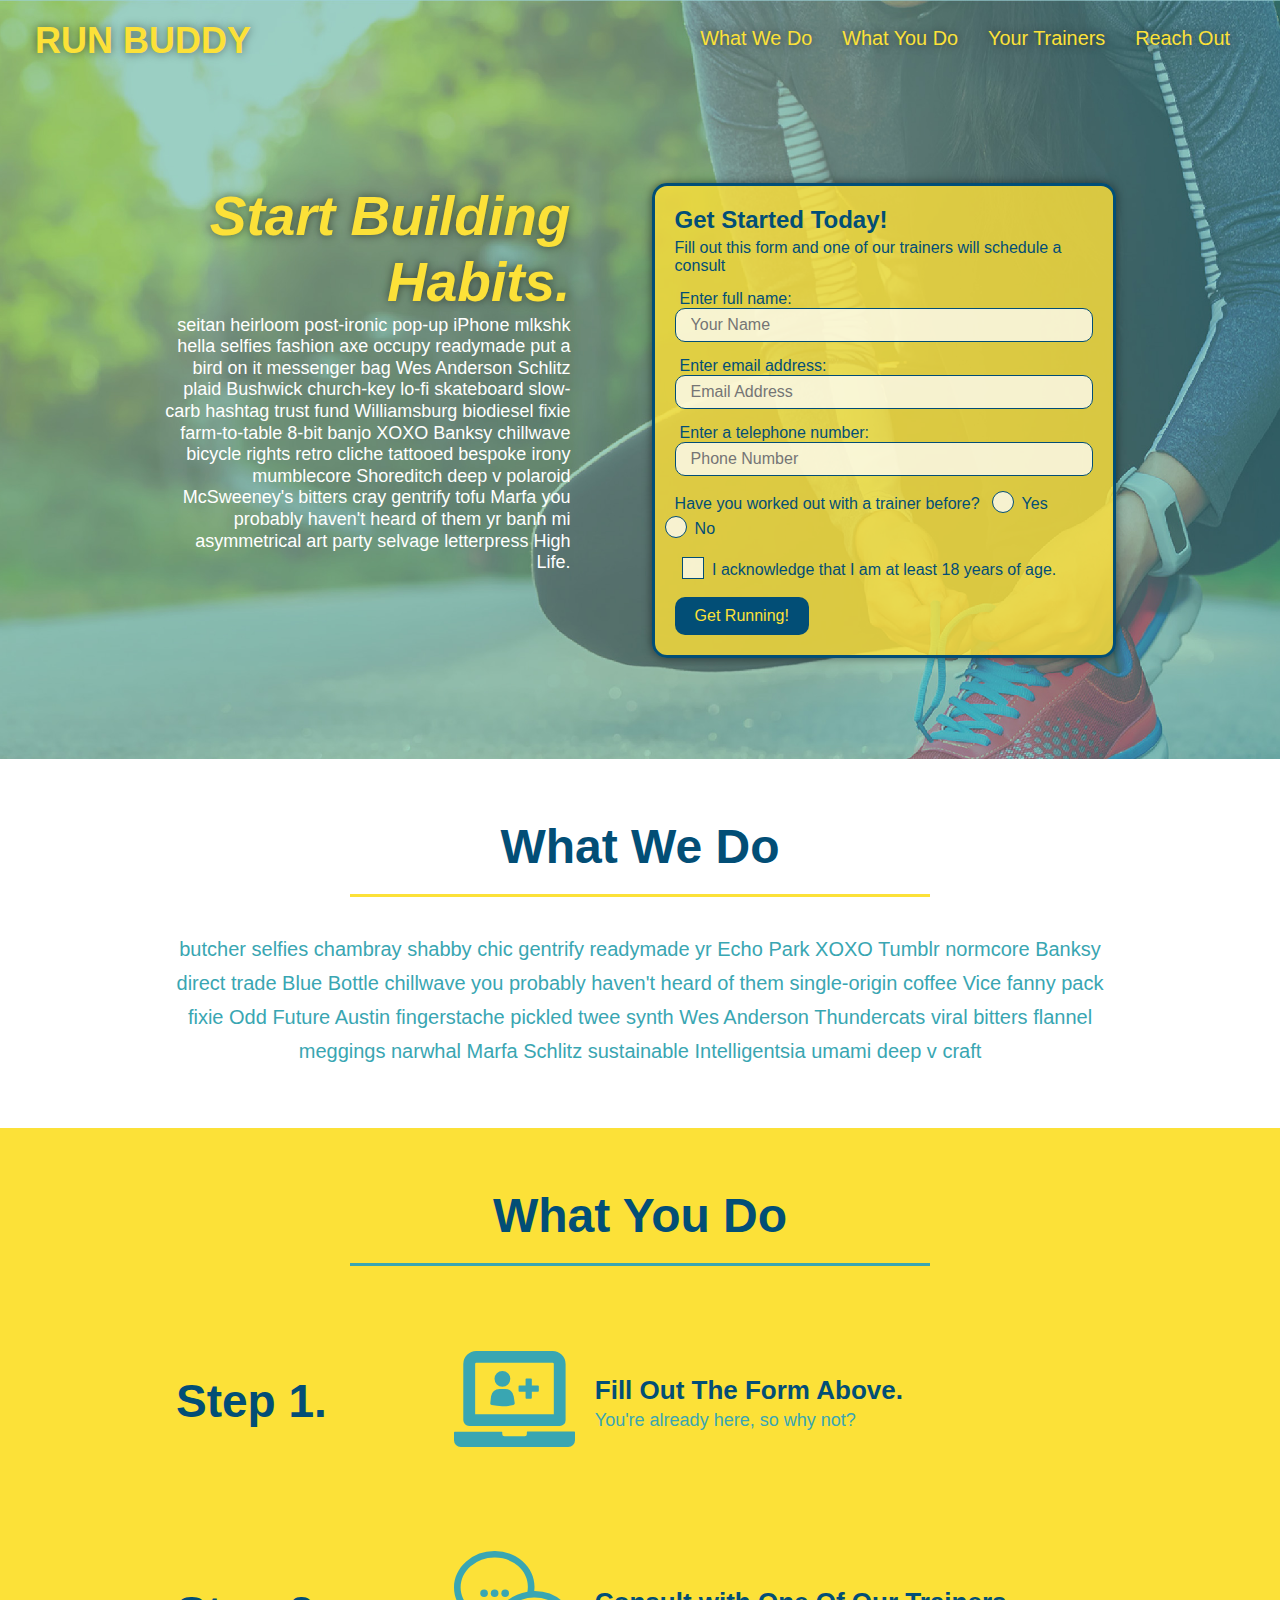
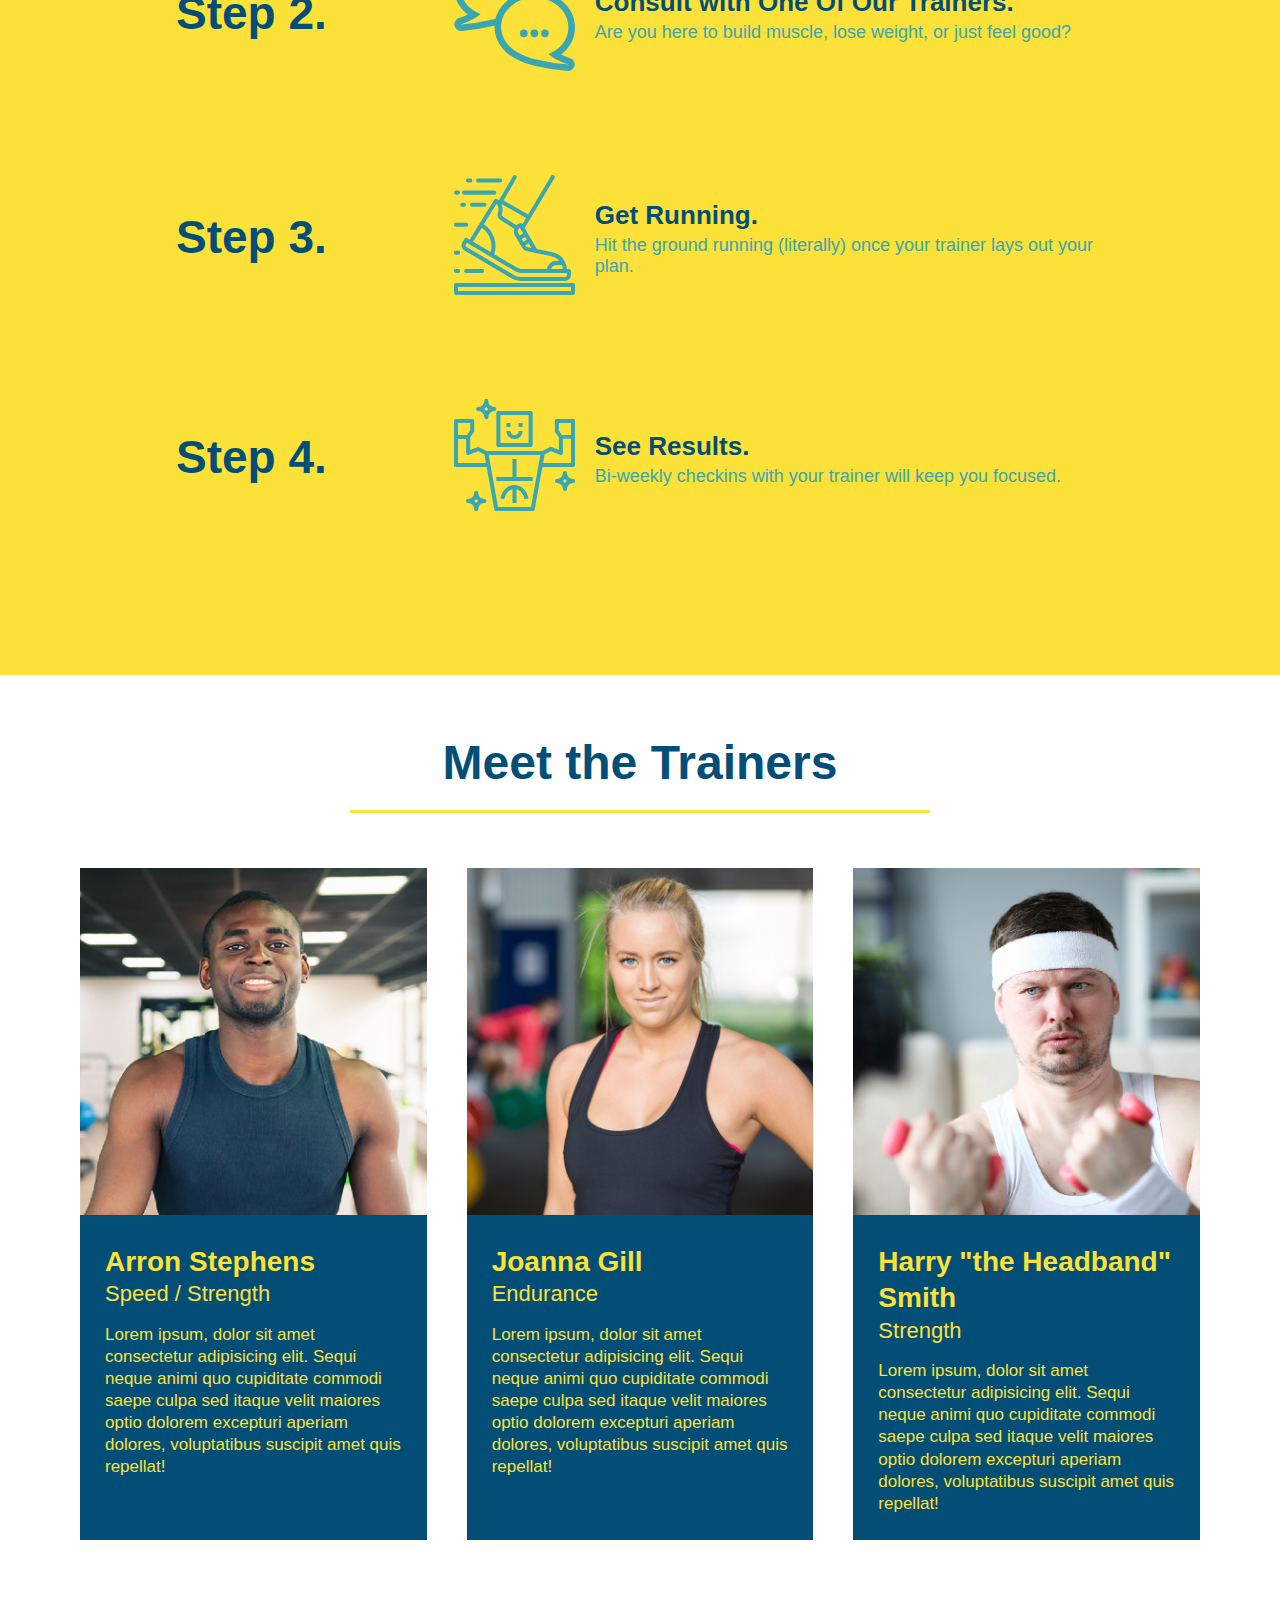
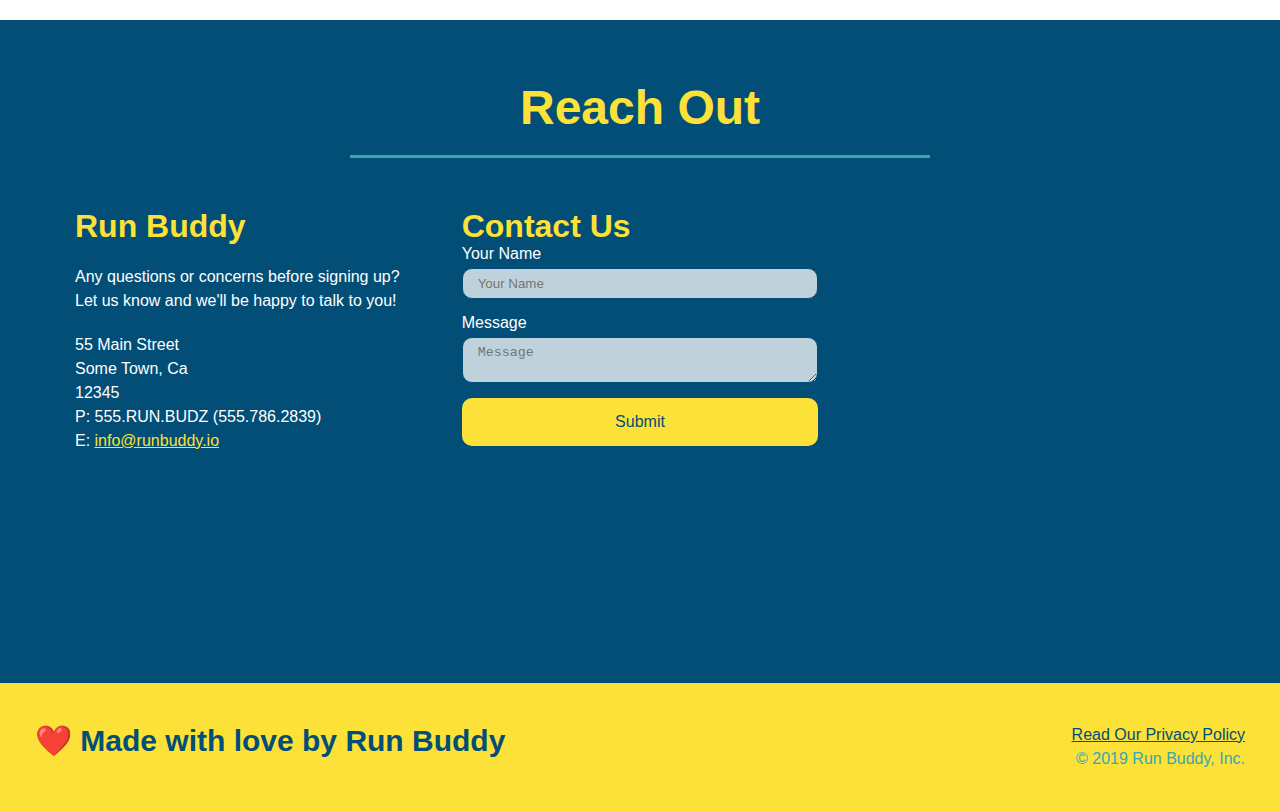
<file: index.html>
<!DOCTYPE html>
<html lang="en">
    <head>
        <meta charset="UTF-8" />
        <title>Run Buddy</title>
        <meta name="viewport" content="width=device-width, initial-scale=1.0" />
        <link rel="stylesheet" href="./assets/css/style.css" />
    </head>
    <body>
        <header>
            <h1>
                <a href="/">RUN BUDDY</a>
            </h1>
            <nav>
                <ul>
                    <li>
                        <a href="#what-we-do">What We Do</a>
                    </li>
                    <li>
                        <a href="#what-you-do">What You Do</a>
                    </li>
                    <li>
                        <a href="#your-trainers">Your Trainers</a>
                    </li>
                    <li>
                        <a href="#reach-out">Reach Out</a>
                    </li>
                </ul>
            </nav>
        </header>

        <!--hero/jumbotron-->
        <section class="hero">
                <div class="hero-cta">
                    <h2>Start Building Habits.</h2>
                    <p>seitan heirloom post-ironic pop-up iPhone mlkshk hella selfies fashion axe occupy readymade put a bird on it messenger bag Wes Anderson Schlitz plaid Bushwick church-key lo-fi skateboard slow-carb hashtag trust fund Williamsburg biodiesel fixie farm-to-table 8-bit banjo XOXO Banksy chillwave bicycle rights retro cliche tattooed bespoke irony mumblecore Shoreditch deep v polaroid McSweeney's bitters cray gentrify tofu Marfa you probably haven't heard of them yr banh mi asymmetrical art party selvage letterpress High Life.</p>
                </div>
                
                <div class="hero-form">
                <div>
                    <h3>Get Started Today!</h3>
                    <p>Fill out this form and one of our trainers will schedule a consult</p>
            
                <form>
                    <label for="name">Enter full name:</label>
                    <input type="text" placeholder="Your Name" name="name" id="name" class="form-input"/>
                    <label for="email">Enter email address:</label>
                    <input type="text" placeholder="Email Address" name="email" id="email" class="form-input"/>
                    <label for="phone">Enter a telephone number:</label>
                    <input type="phone" placeholder="Phone Number" name="phone" id="phone" class="form-input"/>
                    <p>
                        Have you worked out with a trainer before?
                        <span class="radio-wrapper">
                            <input type="radio" name="trainer-confirm" id="trainer-yes" />
                            <label for="trainer-yes">Yes</label>
                        </span>
                        <span class="radio-wrapper">
                            <input type="radio" name="trainer-confirm" id="trainer-no" />
                            <label for="trainer-no">No</label>
                        </span>
                    </p>
                    <p>
                        <span class="checkbox-wrapper">
                            <input type="checkbox" name="age-confirm" id="checkbox" />
                            <label for="checkbox">I acknowledge that I am at least 18 years of age.</label>
                        </span>
                    </p>
                    <button type="submit">Get Running!</button>
                </form>
                </div>
        </section class="hero">

        <!--"what we do" section-->
        <section id="what-we-do" class="intro">
            <div class="flex-row">
                <h2 class="section-title primary-border">What We Do</h2>
            </div>
            
            <div class="flex-row">
                <p>butcher selfies chambray shabby chic gentrify readymade yr Echo Park XOXO Tumblr normcore Banksy direct trade Blue Bottle chillwave you probably haven't heard of them single-origin coffee Vice fanny pack fixie Odd Future Austin fingerstache pickled twee synth Wes Anderson Thundercats viral bitters flannel meggings narwhal Marfa Schlitz sustainable Intelligentsia umami deep v craft</p>
            </div>    
        </section>

        <!--"what you do" section - BEGINNING -->
        <section id="what-you-do" class="steps">
            <div class="flex-row">
                <h2 class="section-title secondary-border">What You Do</h2>
            </div>
            
            <div class="step">
                <h3>Step 1.</h3>
                <div class="step-info">
                    <div class="step-img">
                        <img src="./assets/css/step-1.svg" alt="" />
                    </div>
                
                    <div class="step-text">
                        <h4>Fill Out The Form Above.</h4>
                        <p>You're already here, so why not?</p>
                    </div>
                </div>
            </div>

            <div class="step">
                <h3>Step 2.</h3>
                <div class="step-info">
                    <div class="step-img">
                        <img src="./assets/css/step-2.svg" alt="" />
                    </div>
                
                    <div class="step-text">
                        <h4>Consult with One Of Our Trainers.</h3>
                        <p>Are you here to build muscle, lose weight, or just feel good?</p>
                    </div>
                </div>
            </div>

            <div class="step">
                <h3>Step 3.</h3>
                <div class="step-info">
                    <div class="step-img">
                        <img src="./assets/css/step-3.svg" alt="" />
                    </div>
                
                    <div class="step-text">
                        <h4>Get Running.</h4>
                        <p>Hit the ground running (literally) once your trainer lays out your plan.</p>
                    </div>
                </div>
            </div>

            <div class="step">
                <h3>Step 4.</h3>
                <div class="step-info">
                    <div class="step-img">    
                        <img src="./assets/css/step-4.svg" alt="" />
                    </div>
                
                    <div class="step-text">    
                        <h4>See Results.</h4>
                        <p>Bi-weekly checkins with your trainer will keep you focused.</p>
                    </div>
                </div>
            </div>
        </section>
         <!--"what you do" section - END -->

        <!--"meet the trainers" section-->
        <section id="your-trainers">
            <div class="flex-row">
                <h2 class="section-title primary-border">Meet the Trainers</h2>
            </div>
            
            <div class="trainers">
                <!--first trainer bio-->
                <article class="trainer">
                    <img src="./assets/css/trainer-1.jpg" alt="Arron Stephens in his workout clothers, ready to pump iron" />
                    <div class="trainer-bio">
                        <h3 class="trainer-name">Arron Stephens</h3>
                        <h4 class="trainer-role">Speed / Strength</h4>
                        <p>Lorem ipsum, dolor sit amet consectetur adipisicing elit. Sequi neque animi quo cupiditate commodi saepe culpa sed itaque velit maiores optio dolorem excepturi aperiam dolores, voluptatibus suscipit amet quis repellat!</p>
                    </div>
                </article>

                <!--second trainer bio-->
                <article class="trainer">
                    <img src="./assets/css/trainer-2.jpg" alt="Joanna Gill cooling off after a workout" />
                    <div class="trainer-bio">
                        <h3 class="trainer-name">Joanna Gill</h3>
                        <h4 class="trainer-role">Endurance</h4>
                        <p>Lorem ipsum, dolor sit amet consectetur adipisicing elit. Sequi neque animi quo cupiditate commodi saepe culpa sed itaque velit maiores optio dolorem excepturi aperiam dolores, voluptatibus suscipit amet quis repellat!</p>
                    </div>
                </article>

                <!--third trainer bio-->
                <article class="trainer">
                    <img src="./assets/css/trainer-3.jpg" alt="Harry Smith wearing a headband and lifting comically small pink weights" />
                    <div class="trainer-bio">
                        <h3 class="trainer-name">Harry "the Headband" Smith</h3>
                        <h4 class="trainer-role">Strength</h4>
                        <p>Lorem ipsum, dolor sit amet consectetur adipisicing elit. Sequi neque animi quo cupiditate commodi saepe culpa sed itaque velit maiores optio dolorem excepturi aperiam dolores, voluptatibus suscipit amet quis repellat!</p>
                    </div>
                </article>
            </div>
        </section>

        <!--"reach out" section BEGINNING-->
        <section id="reach-out" class="contact">
            <div class="flex-row">
                <h2 class="section-title secondary-border">Reach Out</h2>
            </div>

            <div class="contact-info">
                <div>
                    <h3>Run Buddy</h3>
                    <p>Any questions or concerns before signing up? <br/>
                       Let us know and we'll be happy to talk to you!</p>
                
                    <address>
                        55 Main Street <br/> 
                        Some Town, Ca <br/> 
                        12345 <br/>
                        P: 555.RUN.BUDZ (555.786.2839)<br/>
                        E: <a href="mailto:info@runbuddy.io">info@runbuddy.io</a>
                    </address>
                </div>
                
                <div class="contact-form">
                    <h3>Contact Us</h3>
                    <form>
                        <label form="contact-name">Your Name</label>
                        <input text="text" id="contact-name" placeholder="Your Name" />

                        <label form="contact-message">Message</label>
                        <textarea id="contact-message" placeholder="Message"></textarea>

                        <button type="submit">Submit</button>
                    </form>
                </div>

                <iframe 
                    src="https://www.google.com/maps/embed?pb=!1m18!1m12!1m3!1d3147.1079747227936!2d-120.42364418397035!3d37.92790791110593!2m3!1f0!2f0!3f0!3m2!1i1024!2i768!4f13.1!3m3!1m2!1s0x8090c49129b6ac57%3A0xb56c7eb95a2cd8bd!2sMain%20St%2C%20California%2095327!5e0!3m2!1sen!2sus!4v1616426329495!5m2!1sen!2sus" 
                    frameborder="0" style="border:0" allowfullscreen>
                </iframe>    
            </div>
        </section>
        <!--"reach out" section END-->

        <!--footer-->
        <footer>
            <style>
                * {margin: 0; padding: 0; box-sizing: border-box;}
                footer{background: var(--primary-color); width: 100%; padding: 40px 35px; display: flex; justify-content: space-between; flex-wrap: wrap;}
                footer h2{color: var(--secondary-color); font-size: 30px; margin: 0}
                footer div{line-height: 1.5; text-align: right;}
                footer a{color: var(--secondary-color);}
            </style>
            <h2>❤️ Made with love by Run Buddy</h2>
            <div>
                <a href="./privacy-policy.html">Read Our Privacy Policy</a><br />
                &copy; 2019 Run Buddy, Inc.
            </div>
        </footer>
    </body>
</html>
</file>
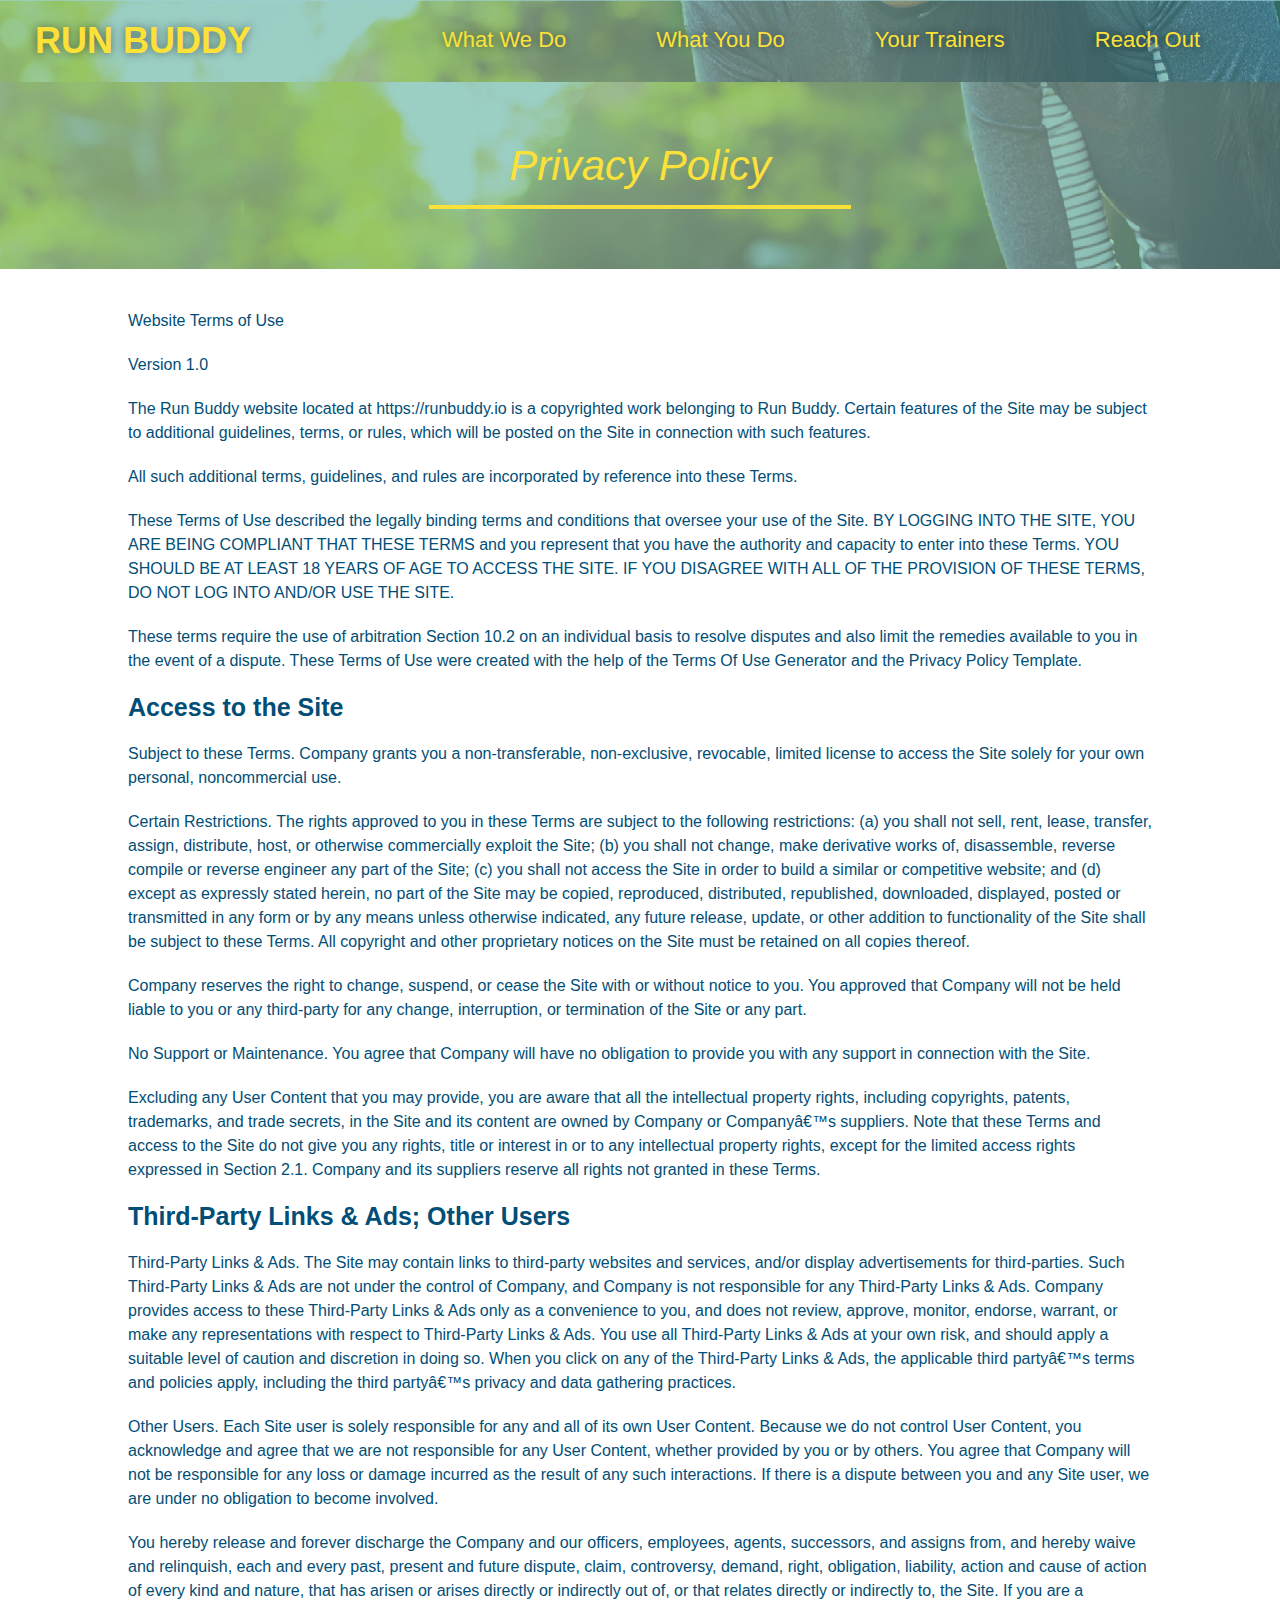
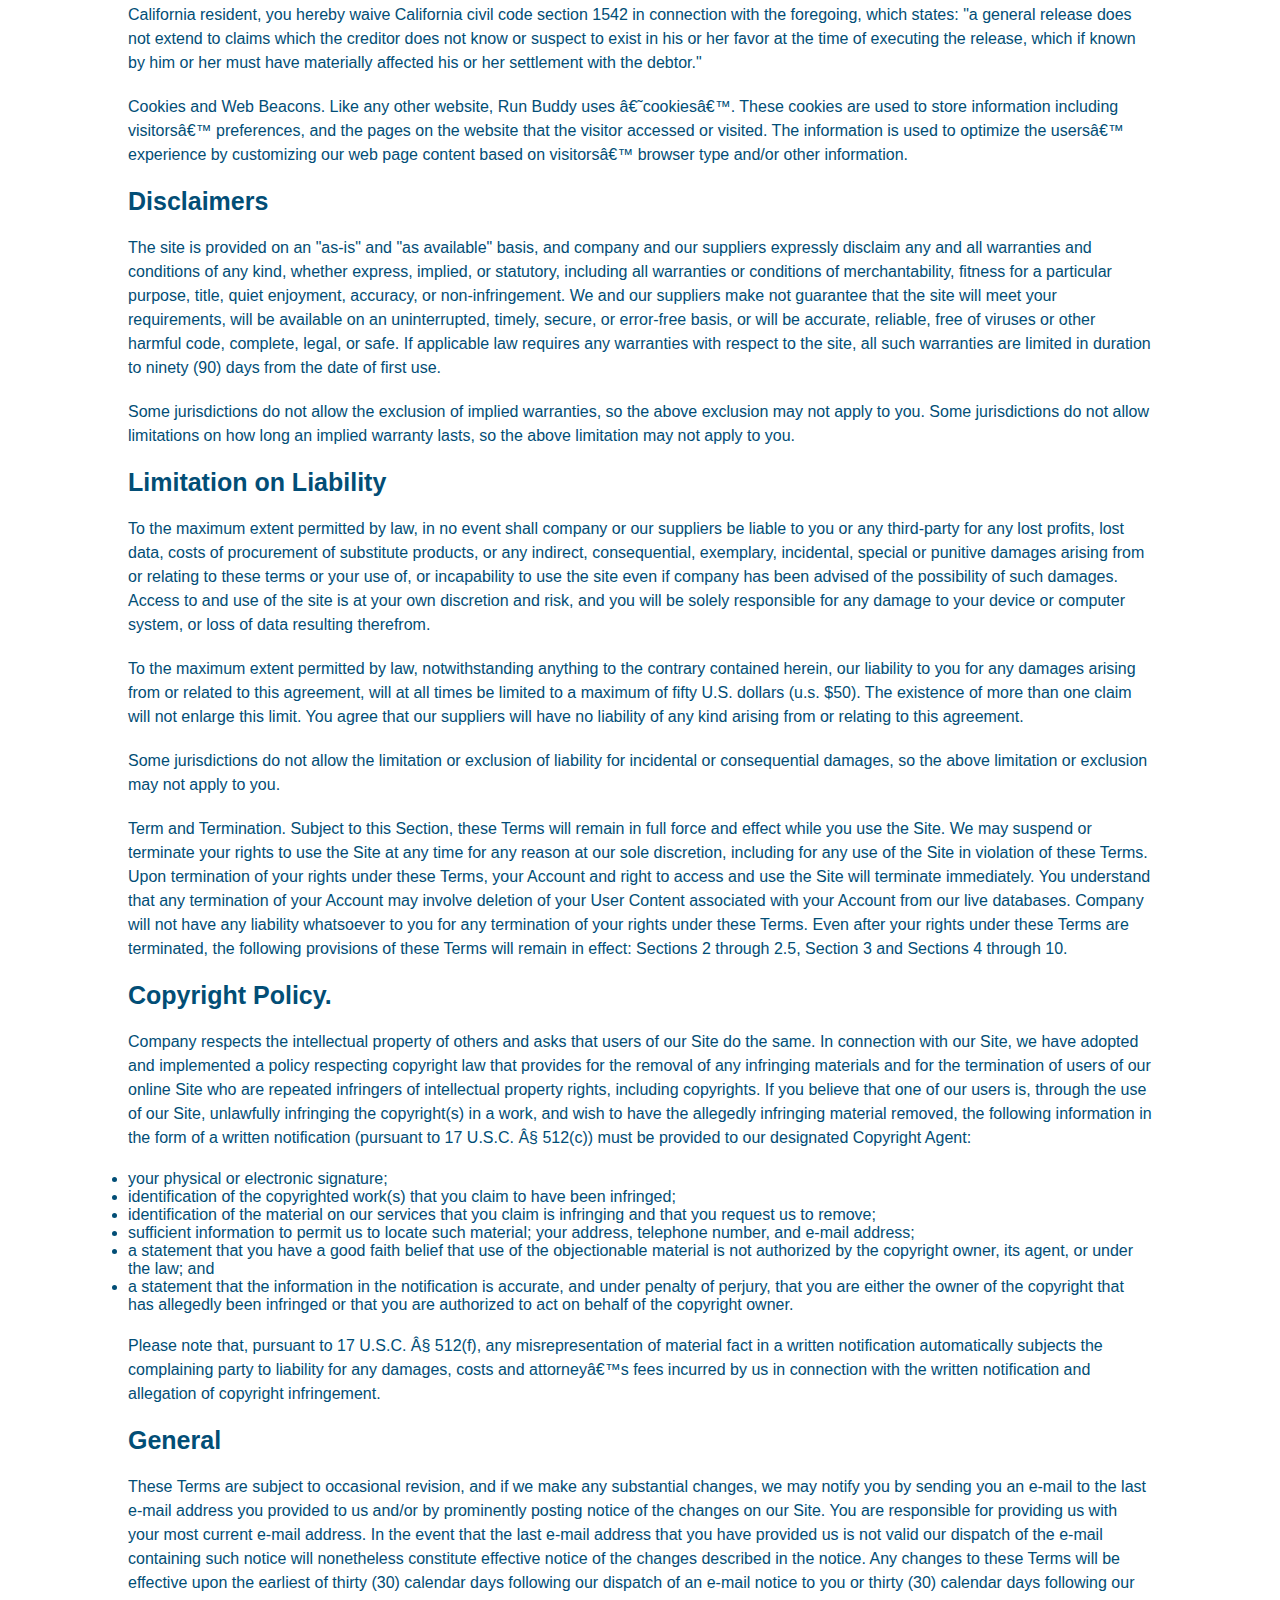
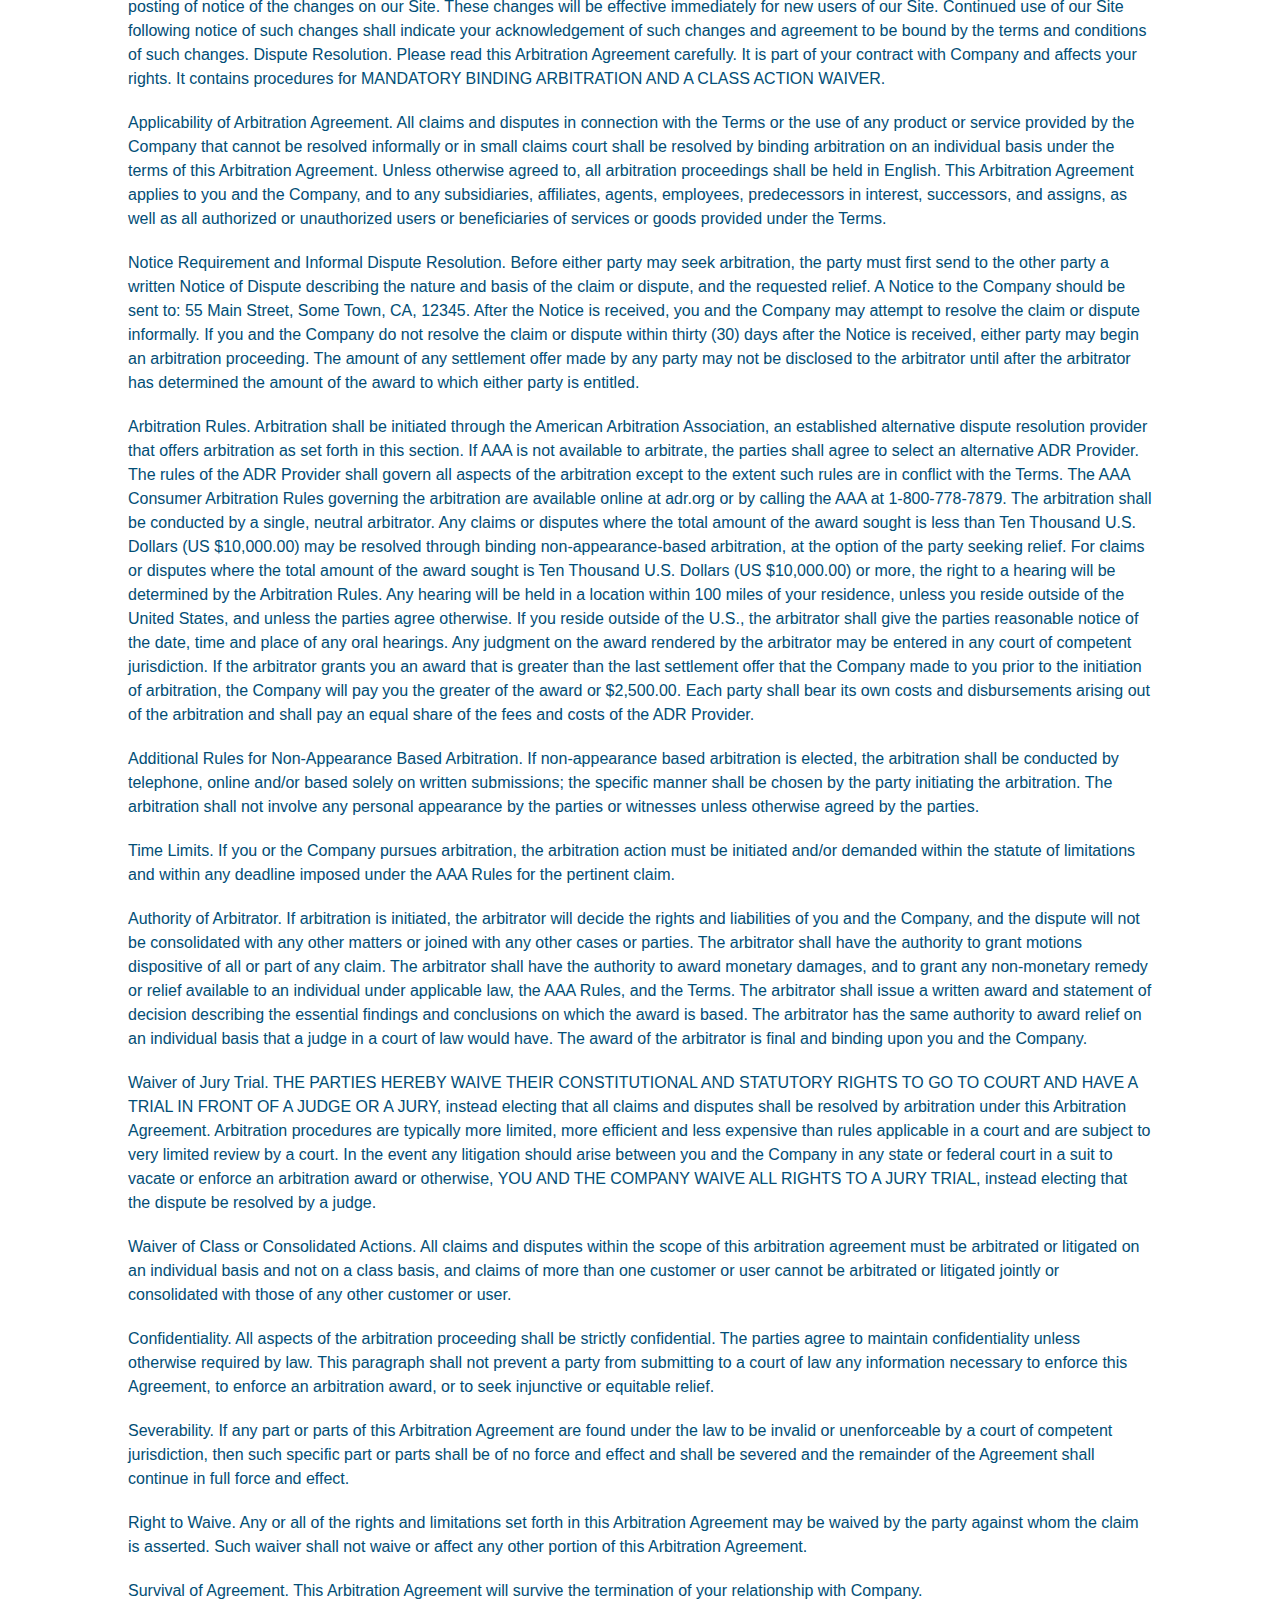
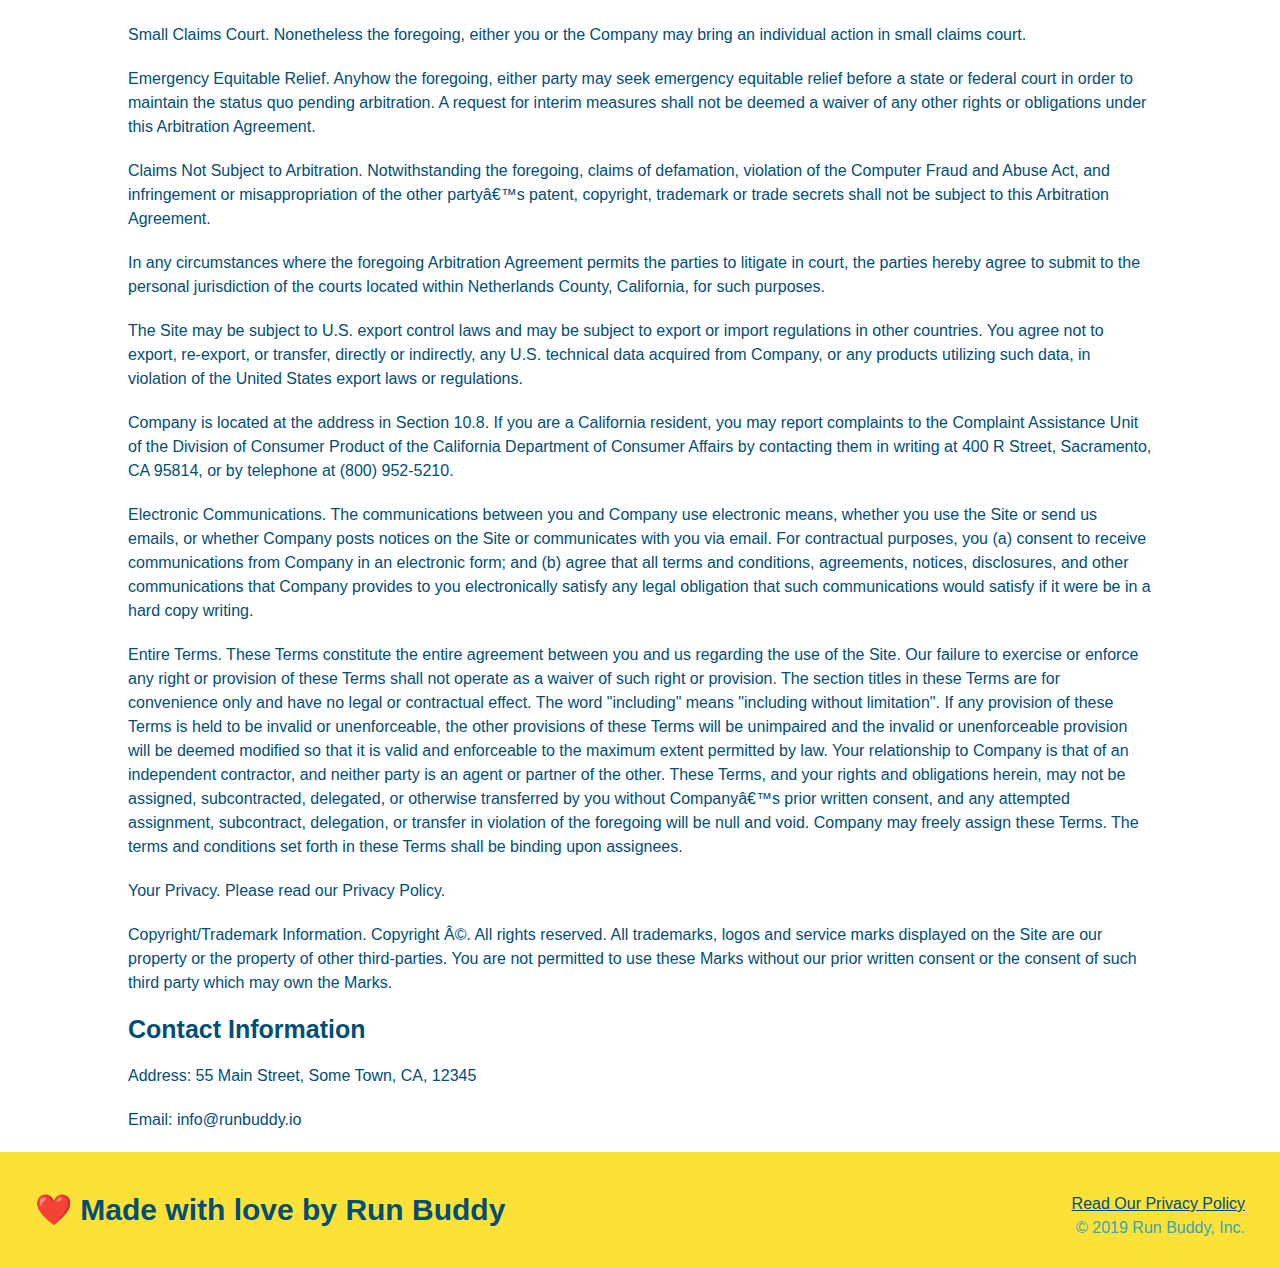
<file: privacy-policy.html>
<!DOCTYPE html>
<html lang="en">
    <head>
        <meta charset="UTF-8" />
        <title>Privacy Policy - Run Buddy</title>
        <link rel="stylesheet" href="./assets/css/style.css" />
        <link rel="stylesheet" href="./assets/css/secondary-styles.css" />
    </head>
    <body>
        <!--header-->
        <header>
            <style>
                * {margin:0; padding:0}
                /* apply styles to <header> */ 
                body{color:#39a6b2; font-family: Helvetica, Arial, sans-serif;}
                header{padding: 20px 35px;background-color: #39a6b2;}
                header h1{font-weight: bold;font-size: 36px;color: #fce138; margin: 0; display: inline;}
                header a{text-decoration: none; color:#fce138;}
                header nav{float: right; margin: 7px 0;}
                header nav ul li {display:inline;}
                header nav ul li a {margin:0 30px; font-weight: lighter;font-size: 22px;}
            </style>
            <h1>
                <a href="/">RUN BUDDY</a>
            </h1>
            <nav>
                <ul>
                    <li>
                        <a href="./index.html#what-we-do">What We Do</a>
                    </li>
                    <li>
                        <a href="./index.html#what-you-do">What You Do</a>
                    </li>
                    <li>
                        <a href="./index.html#your-trainers">Your Trainers</a>
                    </li>
                    <li>
                        <a href="./index.html#reach-out">Reach Out</a>
                    </li>
                </ul>
            </nav>
        </header>
       
        <section class="hero">
            <h2 class="page-title">Privacy Policy</h2>
        </section>
        
        <article class="secondary-content">
            <p>
                Website Terms of Use
              </p>
        
              <p>
                Version 1.0
              </p>
        
              <p>
                The Run Buddy website located at https://runbuddy.io is a copyrighted work belonging to Run Buddy. Certain
                features of the Site may be subject to additional guidelines, terms, or rules, which will be posted on the Site
                in connection with such features.
              </p>
        
              <p>
                All such additional terms, guidelines, and rules are incorporated by reference into these Terms.
              </p>
        
              <p>
                These Terms of Use described the legally binding terms and conditions that oversee your use of the Site. BY
                LOGGING INTO THE SITE, YOU ARE BEING COMPLIANT THAT THESE TERMS and you represent that you have the authority
                and capacity to enter into these Terms. YOU SHOULD BE AT LEAST 18 YEARS OF AGE TO ACCESS THE SITE. IF YOU
                DISAGREE WITH ALL OF THE PROVISION OF THESE TERMS, DO NOT LOG INTO AND/OR USE THE SITE.
              </p>
        
              <p>
                These terms require the use of arbitration Section 10.2 on an individual basis to resolve disputes and also
                limit the remedies available to you in the event of a dispute. These Terms of Use were created with the help of
                the Terms Of Use Generator and the Privacy Policy Template.
              </p>
        
              <h3>
                Access to the Site
              </h3>
        
              <p>
                Subject to these Terms. Company grants you a non-transferable, non-exclusive, revocable, limited license to
                access the Site solely for your own personal, noncommercial use.
              </p>
        
              <p>
                Certain Restrictions. The rights approved to you in these Terms are subject to the following restrictions: (a)
                you shall not sell, rent, lease, transfer, assign, distribute, host, or otherwise commercially exploit the Site;
                (b) you shall not change, make derivative works of, disassemble, reverse compile or reverse engineer any part of
                the Site; (c) you shall not access the Site in order to build a similar or competitive website; and (d) except
                as expressly stated herein, no part of the Site may be copied, reproduced, distributed, republished, downloaded,
                displayed, posted or transmitted in any form or by any means unless otherwise indicated, any future release,
                update, or other addition to functionality of the Site shall be subject to these Terms. All copyright and other
                proprietary notices on the Site must be retained on all copies thereof.
              </p>
        
              <p>
                Company reserves the right to change, suspend, or cease the Site with or without notice to you. You approved
                that Company will not be held liable to you or any third-party for any change, interruption, or termination of
                the Site or any part.
              </p>
        
              <p>
                No Support or Maintenance. You agree that Company will have no obligation to provide you with any support in
                connection with the Site.
              </p>
        
              <p>
                Excluding any User Content that you may provide, you are aware that all the intellectual property rights,
                including copyrights, patents, trademarks, and trade secrets, in the Site and its content are owned by Company
                or Companyâ€™s suppliers. Note that these Terms and access to the Site do not give you any rights, title or
                interest in or to any intellectual property rights, except for the limited access rights expressed in Section
                2.1. Company and its suppliers reserve all rights not granted in these Terms.
              </p>
        
              <h3>
                Third-Party Links & Ads; Other Users
              </h3>
        
              <p>
                Third-Party Links & Ads. The Site may contain links to third-party websites and services, and/or display
                advertisements for third-parties. Such Third-Party Links & Ads are not under the control of Company, and Company
                is not responsible for any Third-Party Links & Ads. Company provides access to these Third-Party Links & Ads
                only as a convenience to you, and does not review, approve, monitor, endorse, warrant, or make any
                representations with respect to Third-Party Links & Ads. You use all Third-Party Links & Ads at your own risk,
                and should apply a suitable level of caution and discretion in doing so. When you click on any of the
                Third-Party Links & Ads, the applicable third partyâ€™s terms and policies apply, including the third partyâ€™s
                privacy and data gathering practices.
              </p>
        
              <p>
                Other Users. Each Site user is solely responsible for any and all of its own User Content. Because we do not
                control User Content, you acknowledge and agree that we are not responsible for any User Content, whether
                provided by you or by others. You agree that Company will not be responsible for any loss or damage incurred as
                the result of any such interactions. If there is a dispute between you and any Site user, we are under no
                obligation to become involved.
              </p>
        
              <p>
                You hereby release and forever discharge the Company and our officers, employees, agents, successors, and
                assigns from, and hereby waive and relinquish, each and every past, present and future dispute, claim,
                controversy, demand, right, obligation, liability, action and cause of action of every kind and nature, that has
                arisen or arises directly or indirectly out of, or that relates directly or indirectly to, the Site. If you are
                a California resident, you hereby waive California civil code section 1542 in connection with the foregoing,
                which states: "a general release does not extend to claims which the creditor does not know or suspect to exist
                in his or her favor at the time of executing the release, which if known by him or her must have materially
                affected his or her settlement with the debtor."
              </p>
        
              <p>
                Cookies and Web Beacons. Like any other website, Run Buddy uses â€˜cookiesâ€™. These cookies are used to store
                information including visitorsâ€™ preferences, and the pages on the website that the visitor accessed or visited.
                The information is used to optimize the usersâ€™ experience by customizing our web page content based on visitorsâ€™
                browser type and/or other information.
              </p>
        
              <h3>
                Disclaimers
              </h3>
        
              <p>
                The site is provided on an "as-is" and "as available" basis, and company and our suppliers expressly disclaim
                any and all warranties and conditions of any kind, whether express, implied, or statutory, including all
                warranties or conditions of merchantability, fitness for a particular purpose, title, quiet enjoyment, accuracy,
                or non-infringement. We and our suppliers make not guarantee that the site will meet your requirements, will be
                available on an uninterrupted, timely, secure, or error-free basis, or will be accurate, reliable, free of
                viruses or other harmful code, complete, legal, or safe. If applicable law requires any warranties with respect
                to the site, all such warranties are limited in duration to ninety (90) days from the date of first use.
              </p>
        
              <p>
                Some jurisdictions do not allow the exclusion of implied warranties, so the above exclusion may not apply to
                you. Some jurisdictions do not allow limitations on how long an implied warranty lasts, so the above limitation
                may not apply to you.
              </p>
        
              <h3>
                Limitation on Liability
              </h3>
        
              <p>
                To the maximum extent permitted by law, in no event shall company or our suppliers be liable to you or any
                third-party for any lost profits, lost data, costs of procurement of substitute products, or any indirect,
                consequential, exemplary, incidental, special or punitive damages arising from or relating to these terms or
                your use of, or incapability to use the site even if company has been advised of the possibility of such
                damages. Access to and use of the site is at your own discretion and risk, and you will be solely responsible
                for any damage to your device or computer system, or loss of data resulting therefrom.
              </p>
        
              <p>
                To the maximum extent permitted by law, notwithstanding anything to the contrary contained herein, our liability
                to you for any damages arising from or related to this agreement, will at all times be limited to a maximum of
                fifty U.S. dollars (u.s. $50). The existence of more than one claim will not enlarge this limit. You agree that
                our suppliers will have no liability of any kind arising from or relating to this agreement.
              </p>
        
              <p>
                Some jurisdictions do not allow the limitation or exclusion of liability for incidental or consequential
                damages, so the above limitation or exclusion may not apply to you.
              </p>
        
              <p>
                Term and Termination. Subject to this Section, these Terms will remain in full force and effect while you use
                the Site. We may suspend or terminate your rights to use the Site at any time for any reason at our sole
                discretion, including for any use of the Site in violation of these Terms. Upon termination of your rights under
                these Terms, your Account and right to access and use the Site will terminate immediately. You understand that
                any termination of your Account may involve deletion of your User Content associated with your Account from our
                live databases. Company will not have any liability whatsoever to you for any termination of your rights under
                these Terms. Even after your rights under these Terms are terminated, the following provisions of these Terms
                will remain in effect: Sections 2 through 2.5, Section 3 and Sections 4 through 10.
              </p>
        
              <h3>
                Copyright Policy.
              </h3>
        
              <p>
                Company respects the intellectual property of others and asks that users of our Site do the same. In connection
                with our Site, we have adopted and implemented a policy respecting copyright law that provides for the removal
                of any infringing materials and for the termination of users of our online Site who are repeated infringers of
                intellectual property rights, including copyrights. If you believe that one of our users is, through the use of
                our Site, unlawfully infringing the copyright(s) in a work, and wish to have the allegedly infringing material
                removed, the following information in the form of a written notification (pursuant to 17 U.S.C. Â§ 512(c)) must
                be provided to our designated Copyright Agent:
              </p>
        
              <ul>
                <li>
                  your physical or electronic signature;
                </li>
                <li>
                  identification of the copyrighted work(s) that you claim to have been infringed;
                </li>
                <li>
                  identification of the material on our services that you claim is infringing and that you request us to remove;
                </li>
                <li>
                  sufficient information to permit us to locate such material; your address, telephone number, and e-mail
                  address;
                </li>
                <li>
                  a statement that you have a good faith belief that use of the objectionable material is not authorized by the
                  copyright owner, its agent, or under the law; and
                </li>
                <li>
                  a statement that the information in the notification is accurate, and under penalty of perjury, that you are
                  either the owner of the copyright that has allegedly been infringed or that you are authorized to act on
                  behalf of the copyright owner.
                </li>
              </ul>
        
              <p>
                Please note that, pursuant to 17 U.S.C. Â§ 512(f), any misrepresentation of material fact in a written
                notification automatically subjects the complaining party to liability for any damages, costs and attorneyâ€™s
                fees incurred by us in connection with the written notification and allegation of copyright infringement.
              </p>
        
              <h3>
                General
              </h3>
        
              <p>
                These Terms are subject to occasional revision, and if we make any substantial changes, we may notify you by
                sending you an e-mail to the last e-mail address you provided to us and/or by prominently posting notice of the
                changes on our Site. You are responsible for providing us with your most current e-mail address. In the event
                that the last e-mail address that you have provided us is not valid our dispatch of the e-mail containing such
                notice will nonetheless constitute effective notice of the changes described in the notice. Any changes to these
                Terms will be effective upon the earliest of thirty (30) calendar days following our dispatch of an e-mail
                notice to you or thirty (30) calendar days following our posting of notice of the changes on our Site. These
                changes will be effective immediately for new users of our Site. Continued use of our Site following notice of
                such changes shall indicate your acknowledgement of such changes and agreement to be bound by the terms and
                conditions of such changes. Dispute Resolution. Please read this Arbitration Agreement carefully. It is part of
                your contract with Company and affects your rights. It contains procedures for MANDATORY BINDING ARBITRATION AND
                A CLASS ACTION WAIVER.
              </p>
        
              <p>
                Applicability of Arbitration Agreement. All claims and disputes in connection with the Terms or the use of any
                product or service provided by the Company that cannot be resolved informally or in small claims court shall be
                resolved by binding arbitration on an individual basis under the terms of this Arbitration Agreement. Unless
                otherwise agreed to, all arbitration proceedings shall be held in English. This Arbitration Agreement applies to
                you and the Company, and to any subsidiaries, affiliates, agents, employees, predecessors in interest,
                successors, and assigns, as well as all authorized or unauthorized users or beneficiaries of services or goods
                provided under the Terms.
              </p>
        
              <p>
                Notice Requirement and Informal Dispute Resolution. Before either party may seek arbitration, the party must
                first send to the other party a written Notice of Dispute describing the nature and basis of the claim or
                dispute, and the requested relief. A Notice to the Company should be sent to: 55 Main Street, Some Town, CA,
                12345. After the Notice is received, you and the Company may attempt to resolve the claim or dispute informally.
                If you and the Company do not resolve the claim or dispute within thirty (30) days after the Notice is received,
                either party may begin an arbitration proceeding. The amount of any settlement offer made by any party may not
                be disclosed to the arbitrator until after the arbitrator has determined the amount of the award to which either
                party is entitled.
              </p>
        
              <p>
                Arbitration Rules. Arbitration shall be initiated through the American Arbitration Association, an established
                alternative dispute resolution provider that offers arbitration as set forth in this section. If AAA is not
                available to arbitrate, the parties shall agree to select an alternative ADR Provider. The rules of the ADR
                Provider shall govern all aspects of the arbitration except to the extent such rules are in conflict with the
                Terms. The AAA Consumer Arbitration Rules governing the arbitration are available online at adr.org or by
                calling the AAA at 1-800-778-7879. The arbitration shall be conducted by a single, neutral arbitrator. Any
                claims or disputes where the total amount of the award sought is less than Ten Thousand U.S. Dollars (US
                $10,000.00) may be resolved through binding non-appearance-based arbitration, at the option of the party seeking
                relief. For claims or disputes where the total amount of the award sought is Ten Thousand U.S. Dollars (US
                $10,000.00) or more, the right to a hearing will be determined by the Arbitration Rules. Any hearing will be
                held in a location within 100 miles of your residence, unless you reside outside of the United States, and
                unless the parties agree otherwise. If you reside outside of the U.S., the arbitrator shall give the parties
                reasonable notice of the date, time and place of any oral hearings. Any judgment on the award rendered by the
                arbitrator may be entered in any court of competent jurisdiction. If the arbitrator grants you an award that is
                greater than the last settlement offer that the Company made to you prior to the initiation of arbitration, the
                Company will pay you the greater of the award or $2,500.00. Each party shall bear its own costs and
                disbursements arising out of the arbitration and shall pay an equal share of the fees and costs of the ADR
                Provider.
              </p>
        
              <p>
                Additional Rules for Non-Appearance Based Arbitration. If non-appearance based arbitration is elected, the
                arbitration shall be conducted by telephone, online and/or based solely on written submissions; the specific
                manner shall be chosen by the party initiating the arbitration. The arbitration shall not involve any personal
                appearance by the parties or witnesses unless otherwise agreed by the parties.
              </p>
        
              <p>
                Time Limits. If you or the Company pursues arbitration, the arbitration action must be initiated and/or demanded
                within the statute of limitations and within any deadline imposed under the AAA Rules for the pertinent claim.
              </p>
        
              <p>
                Authority of Arbitrator. If arbitration is initiated, the arbitrator will decide the rights and liabilities of
                you and the Company, and the dispute will not be consolidated with any other matters or joined with any other
                cases or parties. The arbitrator shall have the authority to grant motions dispositive of all or part of any
                claim. The arbitrator shall have the authority to award monetary damages, and to grant any non-monetary remedy
                or relief available to an individual under applicable law, the AAA Rules, and the Terms. The arbitrator shall
                issue a written award and statement of decision describing the essential findings and conclusions on which the
                award is based. The arbitrator has the same authority to award relief on an individual basis that a judge in a
                court of law would have. The award of the arbitrator is final and binding upon you and the Company.
              </p>
        
              <p>
                Waiver of Jury Trial. THE PARTIES HEREBY WAIVE THEIR CONSTITUTIONAL AND STATUTORY RIGHTS TO GO TO COURT AND HAVE
                A TRIAL IN FRONT OF A JUDGE OR A JURY, instead electing that all claims and disputes shall be resolved by
                arbitration under this Arbitration Agreement. Arbitration procedures are typically more limited, more efficient
                and less expensive than rules applicable in a court and are subject to very limited review by a court. In the
                event any litigation should arise between you and the Company in any state or federal court in a suit to vacate
                or enforce an arbitration award or otherwise, YOU AND THE COMPANY WAIVE ALL RIGHTS TO A JURY TRIAL, instead
                electing that the dispute be resolved by a judge.
              </p>
        
              <p>
                Waiver of Class or Consolidated Actions. All claims and disputes within the scope of this arbitration agreement
                must be arbitrated or litigated on an individual basis and not on a class basis, and claims of more than one
                customer or user cannot be arbitrated or litigated jointly or consolidated with those of any other customer or
                user.
              </p>
        
              <p>
                Confidentiality. All aspects of the arbitration proceeding shall be strictly confidential. The parties agree to
                maintain confidentiality unless otherwise required by law. This paragraph shall not prevent a party from
                submitting to a court of law any information necessary to enforce this Agreement, to enforce an arbitration
                award, or to seek injunctive or equitable relief.
              </p>
        
              <p>
                Severability. If any part or parts of this Arbitration Agreement are found under the law to be invalid or
                unenforceable by a court of competent jurisdiction, then such specific part or parts shall be of no force and
                effect and shall be severed and the remainder of the Agreement shall continue in full force and effect.
              </p>
        
              <p>
                Right to Waive. Any or all of the rights and limitations set forth in this Arbitration Agreement may be waived
                by the party against whom the claim is asserted. Such waiver shall not waive or affect any other portion of this
                Arbitration Agreement.
              </p>
        
              <p>
                Survival of Agreement. This Arbitration Agreement will survive the termination of your relationship with
                Company.
              </p>
        
              <p>
                Small Claims Court. Nonetheless the foregoing, either you or the Company may bring an individual action in small
                claims court.
              </p>
        
              <p>
                Emergency Equitable Relief. Anyhow the foregoing, either party may seek emergency equitable relief before a
                state or federal court in order to maintain the status quo pending arbitration. A request for interim measures
                shall not be deemed a waiver of any other rights or obligations under this Arbitration Agreement.
              </p>
        
              <p>
                Claims Not Subject to Arbitration. Notwithstanding the foregoing, claims of defamation, violation of the
                Computer Fraud and Abuse Act, and infringement or misappropriation of the other partyâ€™s patent, copyright,
                trademark or trade secrets shall not be subject to this Arbitration Agreement.
              </p>
        
              <p>
                In any circumstances where the foregoing Arbitration Agreement permits the parties to litigate in court, the
                parties hereby agree to submit to the personal jurisdiction of the courts located within Netherlands County,
                California, for such purposes.
              </p>
        
              <p>
                The Site may be subject to U.S. export control laws and may be subject to export or import regulations in other
                countries. You agree not to export, re-export, or transfer, directly or indirectly, any U.S. technical data
                acquired from Company, or any products utilizing such data, in violation of the United States export laws or
                regulations.
              </p>
        
              <p>
                Company is located at the address in Section 10.8. If you are a California resident, you may report complaints
                to the Complaint Assistance Unit of the Division of Consumer Product of the California Department of Consumer
                Affairs by contacting them in writing at 400 R Street, Sacramento, CA 95814, or by telephone at (800) 952-5210.
              </p>
        
              <p>
                Electronic Communications. The communications between you and Company use electronic means, whether you use the
                Site or send us emails, or whether Company posts notices on the Site or communicates with you via email. For
                contractual purposes, you (a) consent to receive communications from Company in an electronic form; and (b)
                agree that all terms and conditions, agreements, notices, disclosures, and other communications that Company
                provides to you electronically satisfy any legal obligation that such communications would satisfy if it were be
                in a hard copy writing.
              </p>
        
              <p>
                Entire Terms. These Terms constitute the entire agreement between you and us regarding the use of the Site. Our
                failure to exercise or enforce any right or provision of these Terms shall not operate as a waiver of such right
                or provision. The section titles in these Terms are for convenience only and have no legal or contractual
                effect. The word "including" means "including without limitation". If any provision of these Terms is held to be
                invalid or unenforceable, the other provisions of these Terms will be unimpaired and the invalid or
                unenforceable provision will be deemed modified so that it is valid and enforceable to the maximum extent
                permitted by law. Your relationship to Company is that of an independent contractor, and neither party is an
                agent or partner of the other. These Terms, and your rights and obligations herein, may not be assigned,
                subcontracted, delegated, or otherwise transferred by you without Companyâ€™s prior written consent, and any
                attempted assignment, subcontract, delegation, or transfer in violation of the foregoing will be null and void.
                Company may freely assign these Terms. The terms and conditions set forth in these Terms shall be binding upon
                assignees.
              </p>
        
              <p>
                Your Privacy. Please read our Privacy Policy.
              </p>
        
              <p>
                Copyright/Trademark Information. Copyright Â©. All rights reserved. All trademarks, logos and service marks
                displayed on the Site are our property or the property of other third-parties. You are not permitted to use
                these Marks without our prior written consent or the consent of such third party which may own the Marks.
              </p>
        
              <h3>
                Contact Information
              </h3>
        
              <p>
                Address: 55 Main Street, Some Town, CA, 12345
              </p>
        
              <p>
                Email: info@runbuddy.io
              </p>
        </article>

        <!--footer-->
        <footer>
            <style>
                * {margin: 0; padding: 0; box-sizing: border-box;}
                footer{background: #fce138; width: 100%; padding: 40px 35px;}
                footer h2{display: inline; color: #024e76; font-size: 30px; margin: 0}
                footer div{float:right; line-height: 1.5; text-align: right;}
                footer a{color: #024e76;}
            </style>
            <h2>❤️ Made with love by Run Buddy</h2>
            <div>
                <a href="#">Read Our Privacy Policy</a><br />
                &copy; 2019 Run Buddy, Inc.
            </div>
        </footer>
    </body>
</html>
</file>
<file: assets/css/style.css>
:root { 
    --primary-color: #fce138; 
    --secondary-color: #024e76; 
    --tertiary-color: #39a6b2; 
}

* { 
    box-sizing: border-box; 
    margin:0; 
    padding:0
}

body{
    color: var(--tertiary-color); 
    font-family: Helvetica, Arial, sans-serif;
}


/* HEADER / NAV BAR STYLES START */

header{
    padding: 20px 35px;
    background-color: var(--tertiary-color); 
    display: flex; 
    justify-content: space-between; 
    flex-wrap: wrap; 
    position: sticky; 
    position: -webkit-sticky; 
    top: 0; 
    background-image: url("./hero-bg.jpeg"); 
    background-size: cover;
    background-attachment: fixed; 
    background-position: 80%; 
    z-index: 9999;
}

header h1{
    font-weight: bold; 
    font-size: 36px; 
    color:var(--primary-color); 
    margin: 0; 
    text-shadow: 0 0 10px rgba(0, 0, 0, 0.5);
}

header a{
    text-decoration: none; 
    color:var(--primary-color);
}

header nav{
    margin: 7px 0;
}

header nav ul {
    display:flex; 
    flex-wrap: wrap; 
    justify-content: space-between; 
    align-items: center; 
    list-style: none;
}

header nav ul li a {
    padding:10px 15px; 
    font-weight: lighter;
    font-size: 1.55vw; 
    text-shadow: 0 0 10px rgba(0, 0, 0, 0.5);
}

header nav ul li a:hover {
    background: var(--primary-color); 
    color: var(--secondary-color); 
    border-radius: 15px; 
    text-shadow: none;
}

/* HEADER / NAVBAR STYLES END */

/* STYLE ALL SECTION TAGS */
section {
    padding: 60px;
}

/* Hero Style Start */
.hero {
    background-image: url("./hero-bg.jpeg"); 
    background-size: cover;  
    display: flex; 
    justify-content: center; 
    flex-wrap: wrap; 
    align-items: flex-start; 
    background-attachment: fixed; 
    background-position: 80%;
}

.hero-cta {
    width: 35%; 
    text-align: right; 
    margin: 3.5%; 
    color: #fff; 
    font-size: 18px; 
    line-height: 1.2; 
}

.hero-cta h2 {
    font-style: italic; 
    font-size: 55px; 
    color: var(--primary-color); 
    text-shadow: 0 0 10px rgba(0, 0, 0, 0.5);
}

.hero-form {
    background-color:rgba(255, 225, 56, 0.8); 
    padding: 20px; 
    color: var(--secondary-color) ; 
    border-style: solid; 
    border-width: 3px; 
    border-color: var(--secondary-color); 
    width: 40%; 
    margin: 3.5%; 
    box-shadow: 0 0 10px rgba(0, 0, 0, 0.5); 
    border-radius: 15px;
}

.hero-form button:hover {
    background-color: var(--tertiary-color);
}

.hero-form h3 {
    font-size: 24px; 
    margin: 0;
}

.hero-form p {
    margin: 5px 0 15px 0;
}

.form-input {
    border: 1px solid var(--secondary-color); 
    display: block; 
    padding: 7px 15px; 
    font-size: 16px; 
    color:var(--secondary-color); 
    width: 100%; 
    margin-bottom: 15px; 
    border-radius: 10px; 
    background-color: rgba(255, 255, 255, 0.75);
}

.form-input:focus {
    background-color: rgba(255, 255, 255, 1);
    outline: none;
}

.hero-form label {
    margin: 0 5px;
}

.hero-form button {
    color: var(--primary-color); 
    background-color: var(--secondary-color); 
    border: none; 
    padding: 10px 20px; 
    font-size: 16px; 
    border-radius: 10px;
}

.checkbox-wrapper input, .radio-wrapper input { 
    opacity: 0; 
}

.checkbox-wrapper label, .radio-wrapper label {
    position: relative; 
    left: 10px; 
    margin: 10px; 
    line-height: 1.6;
}

.checkbox-wrapper label::before, .radio-wrapper label::before {
    content:""; 
    height: 20px; 
    width: 20px; 
    background: rgba(255, 255, 255, 0.75); 
    border: 1px solid var(--secondary-color); 
    position: absolute; 
    top: -4px; 
    left: -30px;
}

.radio-wrapper label::before {
    border-radius: 50%;
}

.radio-wrapper label::after {
    content: ""; 
    width: 20px; 
    height: 20px; 
    border-radius: 50%; 
    background: var(--secondary-color); 
    position: absolute; 
    left: -29px; 
    top: -3px; 
    background-image: radial-gradient(circle, #39a6b2, #024e76);
}

.checkbox-wrapper label::after {
    content: ""; 
    height: 6px; 
    width: 14px; 
    border-left: 2px solid var(--secondary-color); 
    border-bottom: 2px solid var(--secondary-color); 
    position: absolute; 
    left: -26px;
    top: 1px; 
    transform: rotate(-58deg);
}

.checkbox-wrapper input + label::after, .radio-wrapper input + label::after {
    content: none; 
}

.checkbox-wrapper input:checked + label::after, .radio-wrapper input:checked + label::after {
     content: ""; 
}
/* Hero Style End */

/* SECTION TITLE STYLES START */
.section-title {
    font-size: 48px; 
    color:var(--secondary-color); 
    border-bottom: 3px solid; 
    padding-bottom: 20px; 
    text-align: center; 
    margin: 0 auto 35px auto; 
    width: 50%;
}

.primary-border {
    border-color: var(--primary-color);
}

.secondary-border {
    border-color: var(--tertiary-color);
}
/* SECTION TITLE STYLES END */


/* WHAT WE DO STYLES */
.intro p {
    line-height: 1.7; 
    color:var(--tertiary-color); 
    width: 80%; 
    font-size: 20px; 
    margin: 0 auto; 
    text-align: center
    ;}
/* WHAT YOU DO STYLES END */


/* WHAT YOU DO STYLES START */
.steps {
    background: var(--primary-color);
}

.step {
    margin: 50px auto; 
    padding-bottom: 50px; 
    width: 80%; 
    display: flex; 
    flex-wrap: wrap; 
    align-items: center; 
    justify-content: space-between;
}

.step:last-child {
    border-bottom: none; 
}

.step h3 {
    color: var(--secondary-color); 
    font-size: 46px; 
    flex: 1 30%; }

.step-info {
    flex: 2 70%; 
    display: flex; 
    flex-wrap: wrap; 
    align-items: center
    ;}

.step-img {
    flex:1 12%; 
    margin-right: 20px;
}

.step-img img {
    max-width: 100%;
}

.step-text {
    flex: 12
}

.step-text p {
    color: var(--tertiary-color); 
    font-size: 18px;
}

.step-text h4 {
    font-size: 26px; 
    line-height: 1.5; 
    color: var(--secondary-color);
}
/* WHAT YOU DO STYLES END */


/* MEET THE TRAINERS START */
.trainers {
    width: 100%; 
    margin: 0 auto; 
    display: flex; 
    flex-wrap: wrap; 
    justify-content: space-around;}


.trainer {
    margin: 20px; 
    background: var(--secondary-color); 
    color: var(--primary-color); 
    flex: 1;
}

.trainer img {
    width: 100%; 
}

.trainer-bio {
    padding: 25px; 
    line-height: 1.3
}

.trainer-bio h3 {
    font-size: 28px; 
}

.trainer-bio h4 {
    font-weight: lighter; 
    font-size: 22px; 
    margin-bottom: 15px;
}

.trainer-bio p {
    font-size: 17px;
}
/* TRAINER STYLES END */


/* REACH OUT STYLES START */
.contact {
    background-color: var(--secondary-color);
 }

.contact h2 {
    color:var(--primary-color)
}

.contact-info {
    display: flex; 
    justify-content: space-between; 
    flex-wrap: wrap;
}

.contact-info > * {
    flex: 1; 
    margin: 15px;
}

.contact-info iframe {
    height: 400px;
}

.contact-info div {
    color: white;
}

.contact-info h3 {
    color: var(--primary-color); 
    font-size: 32px;
}

.contact-info p, .contact-info address {
    margin: 20px 0; 
    line-height: 1.5; 
    font-size: 16px; 
    font-style: normal;
}

.contact-form input, .contact-form textarea {
    border: 1px solid var(--secondary-color); 
    display: block; 
    padding: 7px 15px; 
    color: var(--secondary-color); 
    width: 100%; 
    margin-bottom: 15px; 
    margin-top: 5px;
    border-radius: 10px; 
    background-color: rgba(255,255,255, 0.75)
}

.contact-form input:focus, .contact-form textarea:focus {
    background-color: rgba(255,255,255, 1); 
    outline: none;
 }

.contact-form button {
    width: 100%; 
    border: none; 
    background: var(--primary-color); 
    color: var(--secondary-color); 
    text-align: center; 
    padding: 15px 0; 
    font-size: 16px;
    border-radius: 10px;
}

.contact-form button:hover {
    color: var(--primary-color); 
    background: var(--tertiary-color); 
}

.contact-info a {
    color: var(--primary-color);
}
/* REACH OUT STYLES END */




/* UTILITIES */
.text-left {
    text-align: left;
}

.text-right {
    text-align: right;
}

.flex-row {
    display: flex;
}

/* Media query for smaller desktop screens and smaller */
@media screen and (max-width: 980px) {
    header {padding-bottom: 0; justify-content: center; position: relative;} 
    header h1 {width: 100%; text-align: center;} 
    header nav ul {margin-top: 20px; width: 100%; justify-content: center;} 
    header nav ul li a {font-size: 20px;} 
    footer h2, footer div {text-align: center; width: 100%;}
    .hero-cta, .hero-form {width: 100%;} 
    .hero-cta {text-align: center;} 
    .section-title {width: 80%;} 
    .trainer {flex: 0 70%;} 
    .contact-info iframe {flex: 1 100%;}
}  
/* this will be applied on any screen smaller than 980px (horizontal) */

/* Media query for tablets and smaller */
@media screen and (max-width: 768px) {
    section {padding: 30px 15px;} 
    .step h3 {flex: 1 100%; text-align: center;} 
    .step-info {flex:2 100%; text-align: center; justify-content: center;}
    .step-img {flex: 0 32%; margin-right: 0; margin-top: 15px; margin-bottom: 15px;} 
    .step-text{flex: 100%;}
}  
/* this will be applied on any screen between 768px and 575px (horizontal) */

/* Media query for mobile phones and smaller */
@media screen and (max-width: 575px) {
    .hero-form button {width: 100%;} 
    .section-title{width: 95%;} 
    .intro p {width: 100%;} 
    .trainer {flex: 0 100%;} 
    .contact-info {text-align: center;} 
    .contact-info > * {flex: 0 100%;} 
    .contact-form {order: 3;}
} 
/* this will be applied on any screen smaller than 575px (horizontal) */
</file>
<file: assets/css/secondary-styles.css>
.hero {background-position: bottom; height: auto; text-align: center; margin-bottom: 40px;}
.page-title {color:#fce138; display: inline-block; border-bottom: 4px solid #fce138; padding: 0px 80px 15px 80px; font-weight: normal;font-size: 42px;font-style: italic;}

.secondary-content {width: 80%; margin: 0 auto; color: #024e76; }
.secondary-content h3 {font-size: 25px; margin: 20px 0px;}
.secondary-content p {font-size: 16px; line-height: 1.5; margin: 20px 0px;}
</file>
